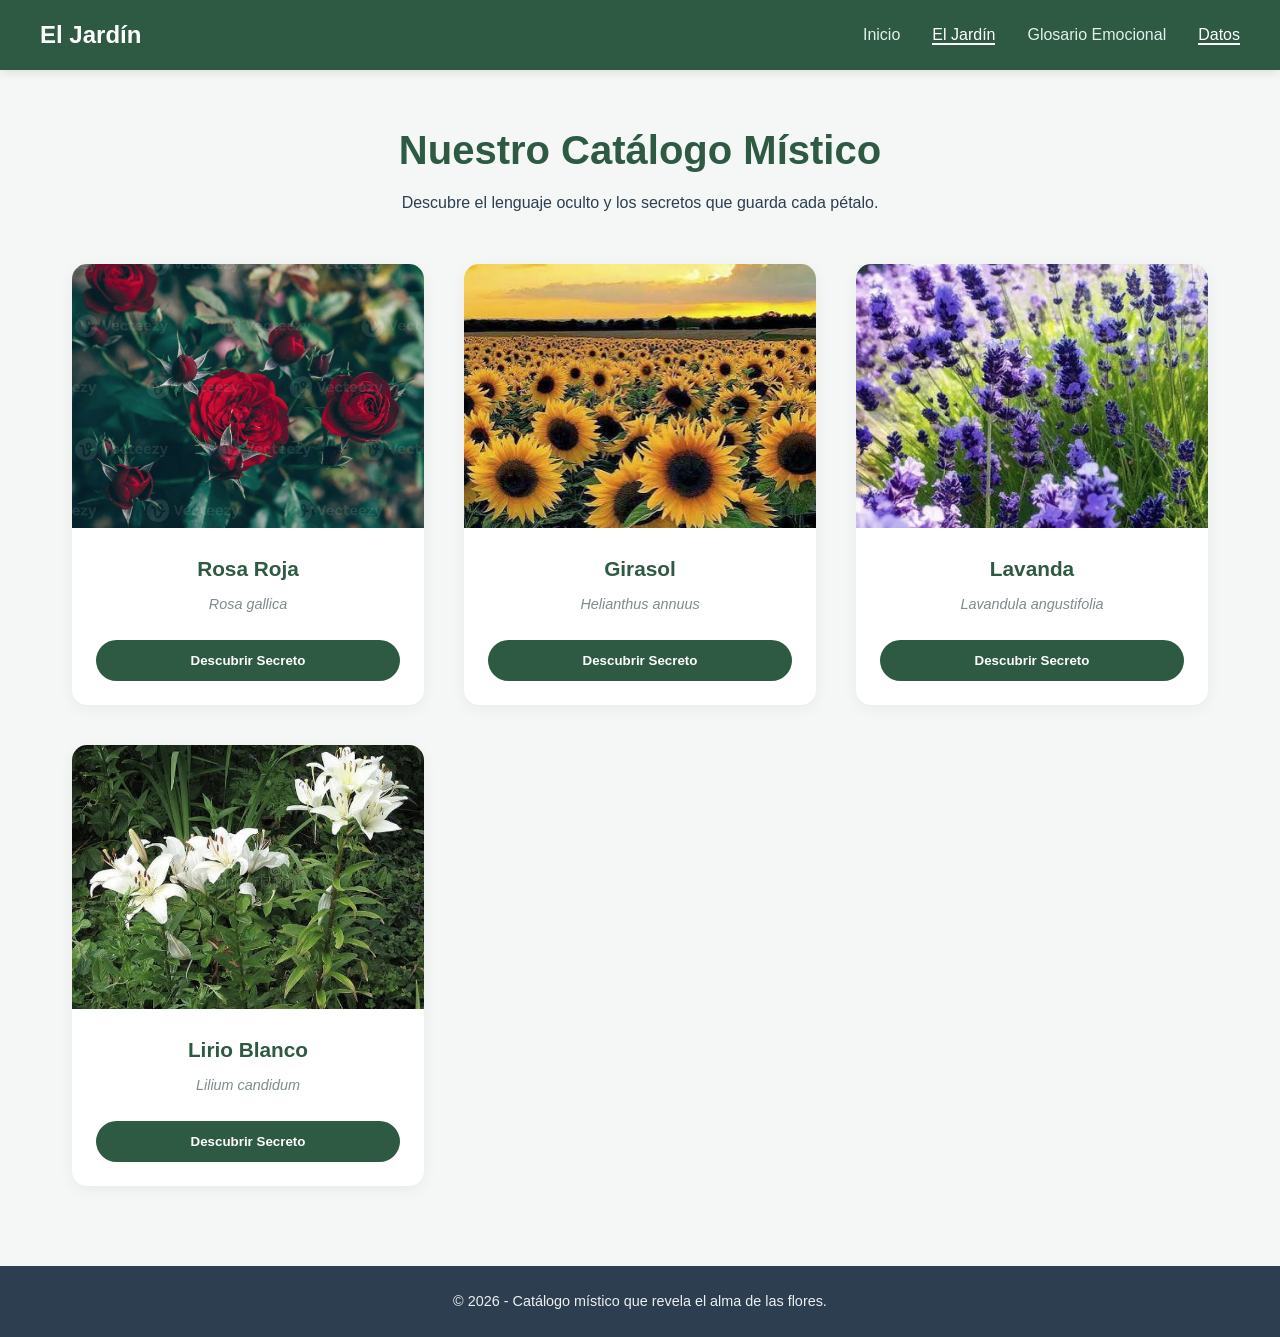
<file: catalogo.html>
<!DOCTYPE html>
<html lang="es">
<head>
    <meta charset="UTF-8">
    <meta name="viewport" content="width=device-width, initial-scale=1.0">
    <title>El Jardín de los Significados - Catálogo</title>
    <link rel="stylesheet" href="estilocatalago.css">
</head>
<body>

    <header>
        <nav>
            <a href="index.html" class="logo">El Jardín</a>
            <ul class="menu">
                <li><a href="index.html">Inicio</a></li>
                <li><a href="catalogo.html" class="active">El Jardín</a></li>
                <li><a href="glosario.html">Glosario Emocional</a></li>
                <li><a href="contacto.html" class="active">Datos</a></li>
                
            </ul>
        </nav>
    </header>

    <main>
        <section class="seccion-titulo">
            <h1>Nuestro Catálogo Místico</h1>
            <p>Descubre el lenguaje oculto y los secretos que guarda cada pétalo.</p>
        </section>

        <div class="jardin-grid" id="jardin-contenedor"></div>
    </main>

    <div class="modal" id="flor-modal">
        <div class="modal-contenido">
            <button class="btn-cerrar" id="btn-cerrar-modal">&times;</button>
            <h2 id="modal-flor-titulo">Nombre Flor</h2>
            <p id="modal-flor-significado">Significado místico detallado...</p>
        </div>
    </div>

    <footer>
        <p>&copy; 2026 - Catálogo místico que revela el alma de las flores.</p>
    </footer>

    <script src="maincatalago.js"></script>
</body>
</html>
</file>
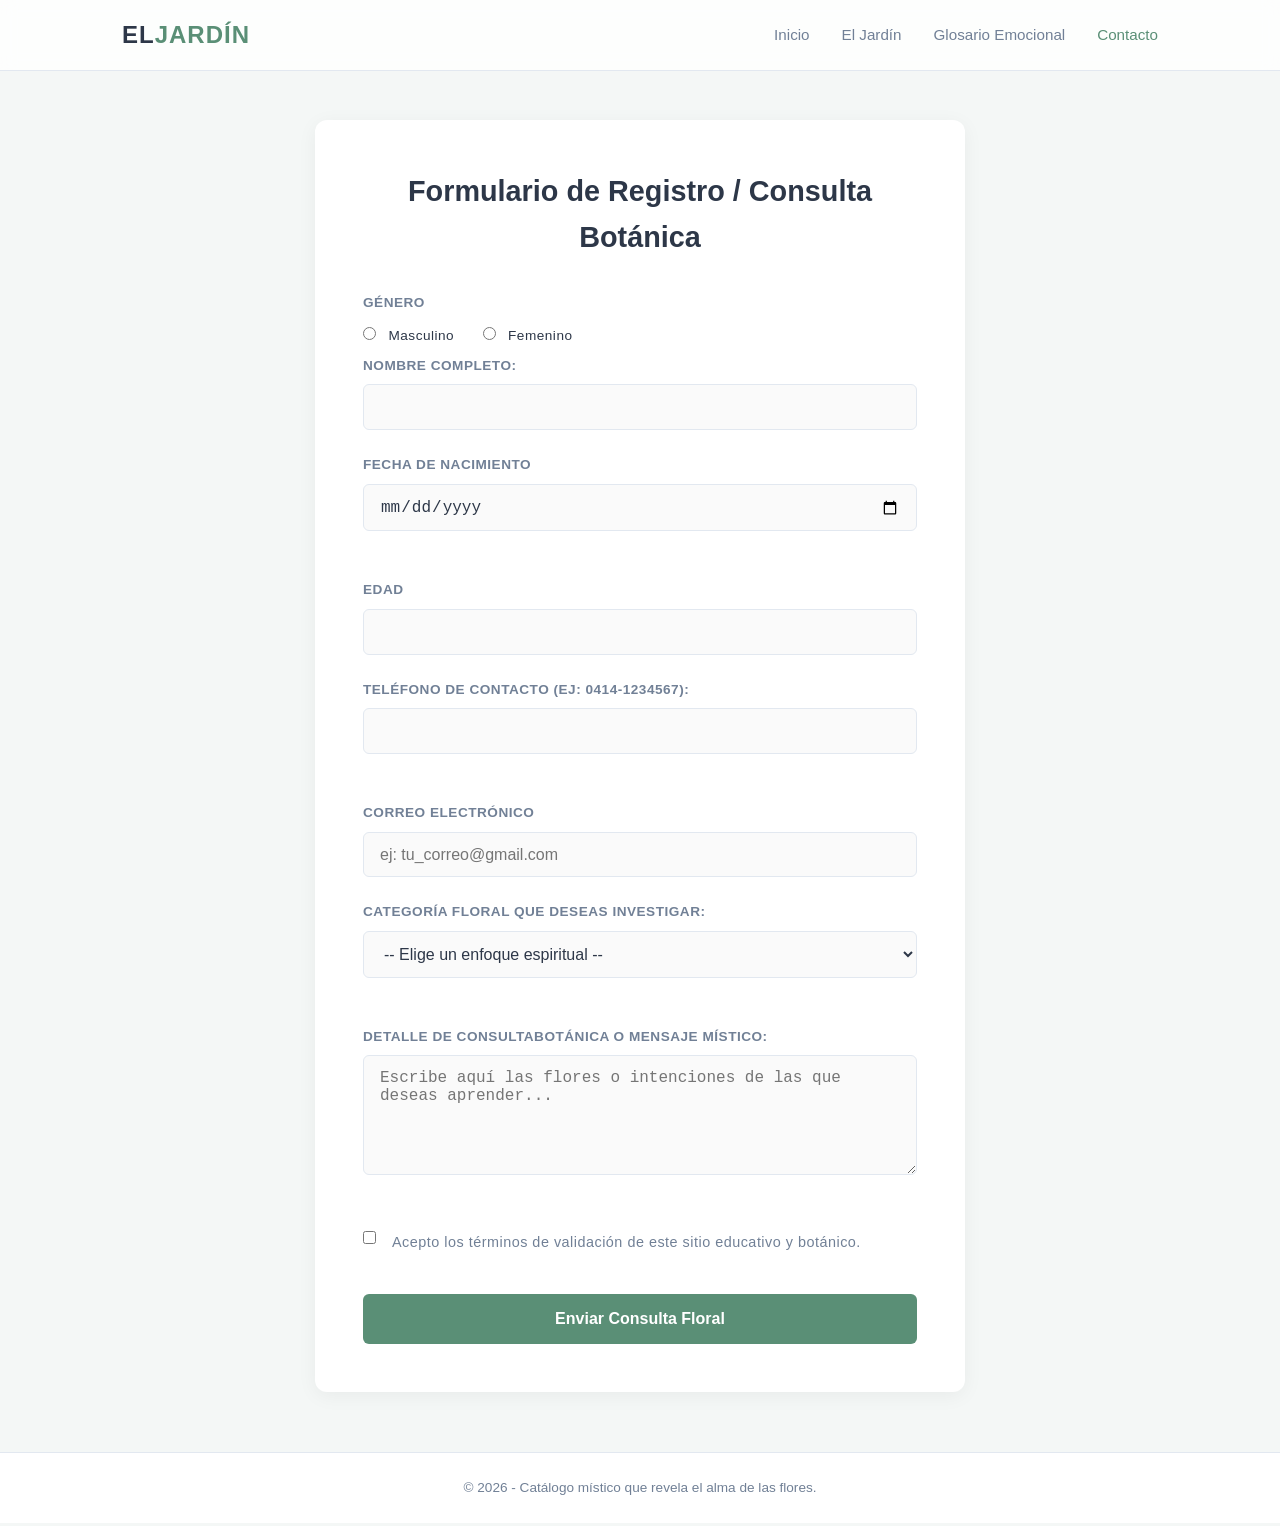
<file: contacto.html>
<!DOCTYPE html>
<html lang="es">
<head>
    <meta charset="UTF-8">
    <meta name="viewport" content="width=device-width, initial-scale=1.0"/>
    <link rel="icon" href="imagenes/logo_flores.jpg">
    <link href='https://unpkg.com/boxicons@2.1.4/css/boxicons.min.css' rel='stylesheet'>
    <link rel="stylesheet" href="estilocontacto.css">
    <title>Contacto - El Jardín de los Significados</title>
</head>
<body>
  
    <header class="header-glass">
        <nav class="navbar-glass">
            <a href="index.html" class="logo">El<span>Jardín</span></a>
            <ul class="nav-menu">
                <li><a href="index.html">Inicio</a></li>
                <li><a href="catalogo.html">El Jardín</a></li>
                <li><a href="diccionario.html">Glosario Emocional</a></li>
                <li><a href="contacto.html" class="active">Contacto</a></li>
            </ul>
        </nav>
    </header>

    <main>
        <section class="tarjeta-formulario">
            <br><br><br><br>
            <h2>Formulario de Registro / Consulta Botánica</h2>
        
            
            <form action="#" method="POST">
                
                <div class="controlador">
                    <p><b>GÉNERO</b></p>
                    <input type="radio" id="m" name="genero" value="masculino">
                    <label for="m">Masculino</label>

                    <input type="radio" id="f" name="genero" value="femenino">
                    <label for="f">Femenino</label>
                    <br><br>

                    <label for="nombre">
                        <b>NOMBRE COMPLETO:</b></label>
                    <input type="text" id="nombre" name="nombre" required 
                           pattern="[A-Za-zÁÉÍÓÚáéíóúÑñ\s]{3,50}" 
                           title="El nombre solo debe contener letras y un mínimo de 3 caracteres.">
                    <br><br>

                    <label for="fecha-nac"><b>FECHA DE NACIMIENTO</b></label>
                    <input type="date" id="fecha-nac" name="fecha-nac" required 
                           min="1900-01-01" max="2026-12-31">
                    <br><br>
                </div>

                <label for="edad"><b>EDAD</b></label>
                <input type="number" id="edad" name="edad" min="1" max="100" required>
                <br><br>

                <div class="controlador">
                    <label for="telefono"><b>TELÉFONO DE CONTACTO (EJ: 0414-1234567):</b></label>
                    <input type="tel" id="telefono" name="telefono" required 
                           pattern="[0-9]{4}-[0-9]{7}" 
                           title="Formato requerido: 4 números, un guion y 7 números (Ej: 0414-1234567).">
                    <br><br>
                </div>

                <label for="correo"><b>CORREO ELECTRÓNICO</b></label>
                <input type="email" id="correo" name="correo" placeholder="ej: tu_correo@gmail.com" required>
                <br><br>

                <div class="controlador">
                    <label for="categoria"><b>CATEGORÍA FLORAL QUE DESEAS INVESTIGAR:</b></label>
                    <select id="categoria" name="categoria" required>
                        <option value="">-- Elige un enfoque espiritual --</option>
                        <option value="sentimientos">Flores de Amor y Pasión (Rosas, Claveles)</option>
                        <option value="paz">Flores de Serenidad y Alma (Lavanda, Lirios)</option>
                        <option value="energia">Flores de Fe y Vitalidad (Girasoles, Calendulas)</option>
                        <option value="todas">Estudio Completo de Floriografía</option>
                    </select>
                    <br><br>
                </div>

                

                <div class="controlador">
                    <label for="mensaje"><b>DETALLE DE CONSULTABOTÁNICA O MENSAJE MÍSTICO:
                    </b></label><br>
                    <textarea id="mensaje" name="mensaje" rows="5" required placeholder="Escribe aquí las flores o intenciones de las que deseas aprender..."></textarea>
                    <br><br>
                </div>

                <div class="controlador-checkbox">
                    <input type="checkbox" id="terminos" name="terminos" required>
                    <label for="terminos">Acepto los términos de validación de este sitio educativo y botánico.</label>
                    <br><br>
                </div>

                <button type="submit" class="btn-enviar">Enviar Consulta Floral</button>
            </form>
        </section>

        <section class="informacion-contacto">
            <br><br>
            
    </main>

    <footer class="footer-flex">
        <p>&copy; 2026 - Catálogo místico que revela el alma de las flores.</p>
    </footer>

</body>
</html>
</file>
<file: estilocatalago.css>
* {
    box-sizing: border-box;
    margin: 0;
    padding: 0;
}

body {
    font-family: 'Segoe UI', Tahoma, Geneva, Verdana, sans-serif;
    background-color: #f4f7f5;
    color: #2c3e50;
    line-height: 1.6;
}

header {
    background-color: #2e5a44;
    padding: 1rem 2rem;
    position: sticky;
    top: 0;
    z-index: 100;
    box-shadow: 0 2px 10px rgba(0,0,0,0.1);
}

nav {
    display: flex;
    justify-content: space-between;
    align-items: center;
    max-width: 1200px;
    margin: 0 auto;
}

.logo {
    color: #ffffff;
    font-size: 1.5rem;
    font-weight: bold;
    text-decoration: none;
}

.menu {
    display: flex;
    list-style: none;
    gap: 2rem;
}

.menu a {
    color: #e2f0e9;
    text-decoration: none;
    font-weight: 500;
    transition: color 0.3s ease;
}

.menu a:hover, .menu a.active {
    color: #ffffff;
    border-bottom: 2px solid #ffffff;
}

main {
    max-width: 1200px;
    margin: 3rem auto;
    padding: 0 2rem;
}

.seccion-titulo {
    text-align: center;
    margin-bottom: 3rem;
}

.seccion-titulo h1 {
    font-size: 2.5rem;
    color: #2e5a44;
    margin-bottom: 0.5rem;
}

/* CSS Grid para la Rejilla Interactiva */
.jardin-grid {
    display: grid;
    grid-template-columns: repeat(auto-fill, minmax(280px, 1fr));
    gap: 2.5rem;
}

/* Estilos de las Tarjetas (Cards) */
.flor-card {
    background: #ffffff;
    border-radius: 15px;
    overflow: hidden;
    box-shadow: 0 4px 15px rgba(0,0,0,0.05);
    transition: transform 0.4s cubic-bezier(0.175, 0.885, 0.32, 1.275), box-shadow 0.4s ease;
    display: flex;
    flex-direction: column;
}

/* CSS Keyframes / Animaciones Hover */
.flor-card:hover {
    transform: translateY(-10px);
    box-shadow: 0 12px 25px rgba(46, 90, 68, 0.15);
}

.flor-imagen-wrapper {
    position: relative;
    width: 100%;
    padding-top: 75%;
    overflow: hidden;
}

.flor-img {
    position: absolute;
    top: 0;
    left: 0;
    width: 100%;
    height: 100%;
    object-fit: cover;
    filter: grayscale(20%);
    transition: transform 0.5s ease, filter 0.5s ease;
}

.flor-card:hover .flor-img {
    transform: scale(1.1);
    filter: grayscale(0%);
}

.flor-info {
    padding: 1.5rem;
    display: flex;
    flex-direction: column;
    flex-grow: 1;
    text-align: center;
}

.flor-nombre {
    font-size: 1.3rem;
    color: #2e5a44;
    margin-bottom: 0.5rem;
}

.flor-cientifico {
    font-style: italic;
    color: #7f8c8d;
    font-size: 0.9rem;
    margin-bottom: 1.5rem;
}

.btn-descubrir {
    margin-top: auto;
    background-color: #2e5a44;
    color: #ffffff;
    border: none;
    padding: 0.8rem 1.5rem;
    border-radius: 25px;
    cursor: pointer;
    font-weight: 600;
    transition: background-color 0.3s ease, transform 0.2s ease;
}

.btn-descubrir:hover {
    background-color: #1e3d2f;
    transform: scale(1.03);
}

/* Ventana Emergente / Modal */
.modal {
    position: fixed;
    top: 0;
    left: 0;
    width: 100%;
    height: 100%;
    background-color: rgba(0, 0, 0, 0.6);
    backdrop-filter: blur(5px);
    display: flex;
    justify-content: center;
    align-items: center;
    opacity: 0;
    pointer-events: none;
    transition: opacity 0.3s ease;
    z-index: 1000;
}

.modal.open {
    opacity: 1;
    pointer-events: auto;
}

.modal-contenido {
    background-color: #ffffff;
    padding: 2.5rem;
    border-radius: 20px;
    max-width: 500px;
    width: 90%;
    text-align: center;
    position: relative;
    transform: scale(0.7);
    transition: transform 0.3s cubic-bezier(0.175, 0.885, 0.32, 1.275);
}

.modal.open .modal-contenido {
    transform: scale(1);
}

.btn-cerrar {
    position: absolute;
    top: 15px;
    right: 20px;
    font-size: 1.8rem;
    background: none;
    border: none;
    cursor: pointer;
    color: #95a5a6;
}

#modal-flor-titulo {
    color: #2e5a44;
    margin-bottom: 1rem;
    font-size: 1.8rem;
}

#modal-flor-significado {
    font-size: 1.1rem;
    color: #34495e;
}

footer {
    background-color: #2c3e50;
    color: #ecf0f1;
    text-align: center;
    padding: 1.5rem;
    margin-top: 5rem;
    font-size: 0.9rem;
}

/* Diseño Responsivo */
@media (max-width: 768px) {
    .menu {
        gap: 1rem;
    }
    .jardin-grid {
        gap: 1.5rem;
    }
}
</file>
<file: estilocontacto.css>
:root {
    --color-fondo: #f4f7f6; /* Gris verdoso muy suave y limpio */
    --color-tarjeta: #ffffff; /* Blanco puro para la tarjeta */
    --color-texto-principal: #2d3748; /* Gris oscuro para alta legibilidad */
    --color-texto-secundario: #718096; /* Gris medio para etiquetas y placeholders */
    --color-acento: #5a8f76; /* Verde botánico apagado para botones y enlaces */
    --color-acento-hover: #446d59; /* Verde más oscuro para el efecto hover */
    --color-borde: #e2e8f0; /* Líneas divisorias sutiles */
    --fuente-principal: 'Segoe UI', Tahoma, Geneva, Verdana, sans-serif;
}

* {
    box-sizing: border-box;
    margin: 0;
    padding: 0;
}

body {
    font-family: var(--fuente-principal);
    background-color: var(--color-fondo);
    color: var(--color-texto-principal);
    line-height: 1.6;
    display: flex;
    flex-direction: column;
    min-height: 100vh;
}

.header-glass {
    background-color: rgba(255, 255, 255, 0.8);
    backdrop-filter: blur(8px); /* Efecto vidrio muy sutil */
    border-bottom: 1px solid var(--color-borde);
    position: fixed;
    top: 0;
    width: 100%;
    z-index: 1000;
}

.navbar-glass {
    display: flex;
    justify-content: space-between;
    align-items: center;
    max-width: 1100px;
    margin: 0 auto;
    padding: 1rem 2rem;
}

.navbar-glass .logo {
    font-size: 1.5rem;
    font-weight: 700;
    color: var(--color-texto-principal);
    text-decoration: none;
    text-transform: uppercase;
    letter-spacing: 1px;
}

.navbar-glass .logo span {
    color: var(--color-acento);
}

.nav-menu {
    display: flex;
    list-style: none;
    gap: 2rem;
}

.nav-menu a {
    text-decoration: none;
    color: var(--color-texto-secundario);
    font-size: 0.95rem;
    font-weight: 500;
    transition: color 0.3s ease;
}

.nav-menu a:hover, 
.nav-menu a.active {
    color: var(--color-acento);
}


main {
    flex: 1;
    display: flex;
    justify-content: center;
    align-items: center;
    padding: 120px 2rem 60px 2rem; /* Espacio para el header fijo */
}

.tarjeta-formulario {
    background: var(--color-tarjeta);
    border-radius: 12px;
    box-shadow: 0 4px 20px rgba(0, 0, 0, 0.05); /* Sombra muy suave */
    padding: 3rem;
    width: 100%;
    max-width: 650px;
}

.tarjeta-formulario h2 {
    font-size: 1.8rem;
    color: var(--color-texto-principal);
    margin-bottom: 2rem;
    text-align: center;
    font-weight: 600;
}


.tarjeta-formulario br {
    display: none; 
}


.controlador {
    margin-bottom: 1.5rem;
}

label, .controlador p b {
    display: block;
    font-size: 0.85rem;
    text-transform: uppercase;
    letter-spacing: 0.5px;
    color: var(--color-texto-secundario);
    margin-bottom: 0.5rem;
    font-weight: 600;
}


input[type="text"],
input[type="date"],
input[type="number"],
input[type="tel"],
input[type="email"],
select,
textarea {
    width: 100%;
    padding: 0.8rem 1rem;
    font-size: 1rem;
    color: var(--color-texto-principal);
    background-color: #fafafa;
    border: 1px solid var(--color-borde);
    border-radius: 6px;
    transition: all 0.3s ease;
    outline: none;
    margin-bottom: 1.5rem;
}

input[type="text"]:focus,
input[type="date"]:focus,
input[type="number"]:focus,
input[type="tel"]:focus,
input[type="email"]:focus,
select:focus,
textarea:focus {
    border-color: var(--color-acento);
    background-color: #fff;
    box-shadow: 0 0 0 3px rgba(90, 143, 118, 0.1);
}

textarea {
    resize: vertical;
    min-height: 120px;
}


input[type="radio"], 
input[type="checkbox"] {
    margin-right: 0.5rem;
    accent-color: var(--color-acento); 
    cursor: pointer;
}

.controlador input[type="radio"] + label {
    display: inline-block;
    text-transform: none;
    font-weight: normal;
    color: var(--color-texto-principal);
    margin-right: 1.5rem;
    cursor: pointer;
}

.controlador-checkbox {
    display: flex;
    align-items: flex-start;
    gap: 0.5rem;
    margin-bottom: 2rem;
}

.controlador-checkbox label {
    display: inline;
    text-transform: none;
    font-weight: normal;
    font-size: 0.9rem;
    color: var(--color-texto-secundario);
    cursor: pointer;
}
.btn-enviar {
    display: block;
    width: 100%;
    padding: 1rem;
    background-color: var(--color-acento);
    color: #ffffff;
    border: none;
    border-radius: 6px;
    font-size: 1rem;
    font-weight: 600;
    cursor: pointer;
    transition: background-color 0.3s ease, transform 0.1s ease;
}

.btn-enviar:hover {
    background-color: var(--color-acento-hover);
}

.btn-enviar:active {
    transform: scale(0.98);
}

.footer-flex {
    background-color: var(--color-tarjeta);
    border-top: 1px solid var(--color-borde);
    padding: 1.5rem;
    text-align: center;
    font-size: 0.85rem;
    color: var(--color-texto-secundario);
}
</file>
